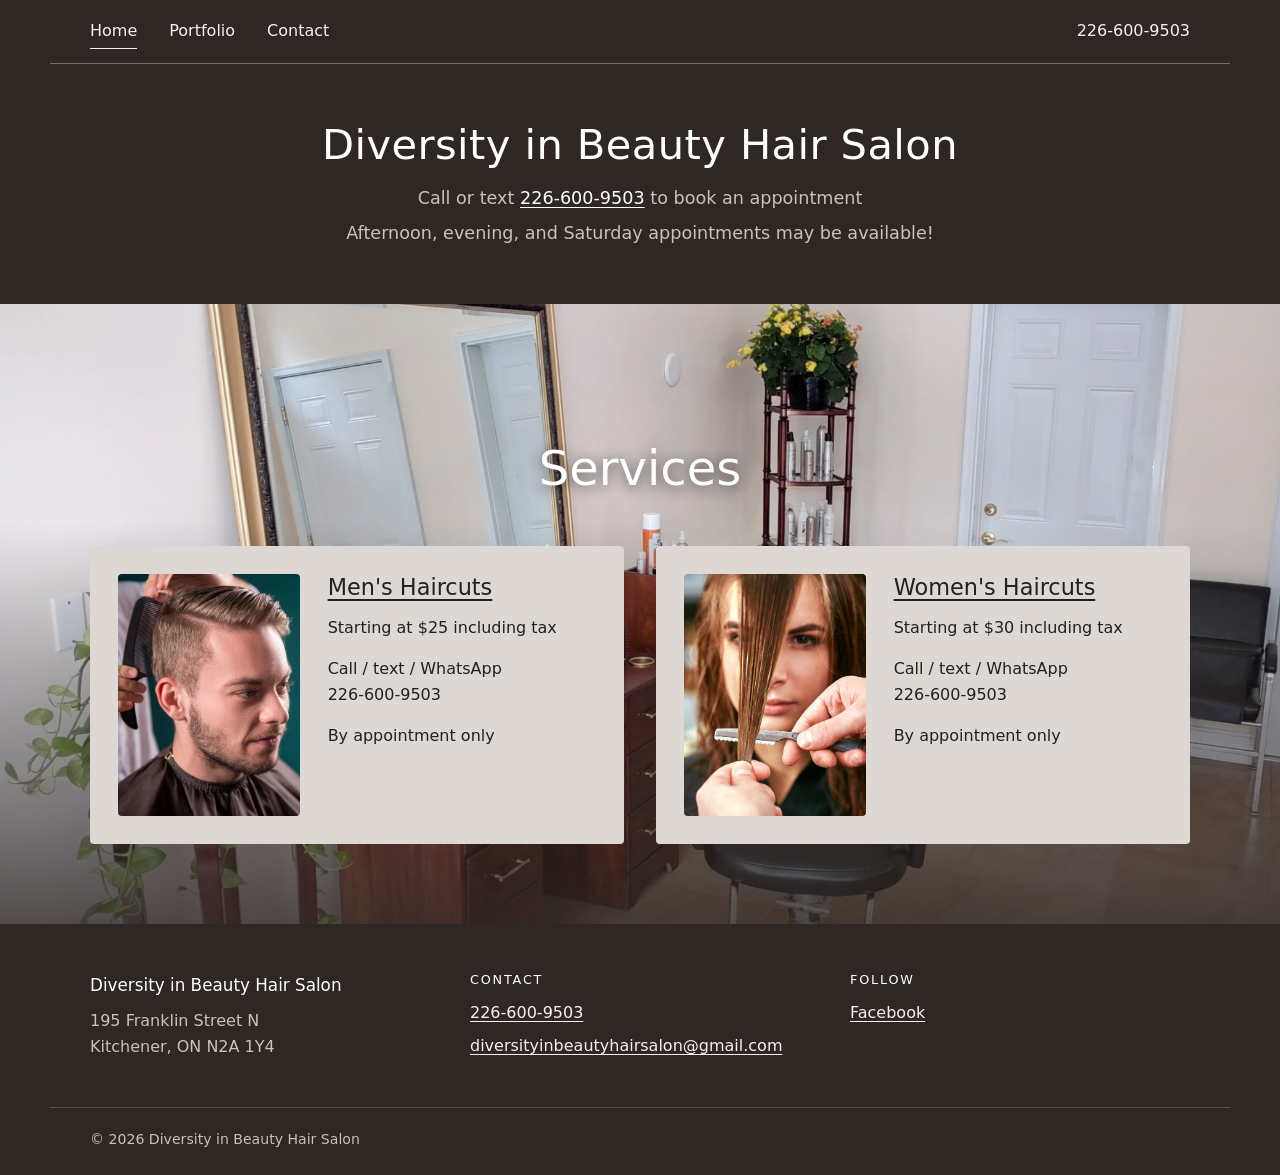
<file: index.html>
<!DOCTYPE html>
<html lang="en">
<head>
  <meta charset="UTF-8" />
  <meta name="viewport" content="width=device-width, initial-scale=1.0" />
  <title>Diversity in Beauty Hair Salon | Kitchener, ON</title>
  <meta name="description" content="Diversity in Beauty Hair Salon in Kitchener, ON. Men's haircuts from $25, women's haircuts from $30, including tax. By appointment — call or text 226-600-9503." />
  <meta name="theme-color" content="#2e2723" />

  <!-- Open Graph / social sharing -->
  <meta property="og:title" content="Diversity in Beauty Hair Salon" />
  <meta property="og:description" content="Men's and women's haircuts in Kitchener, ON. By appointment — call or text 226-600-9503." />
  <meta property="og:type" content="website" />
  <meta property="og:url" content="https://www.diversityinbeautyhairsalon.com/" />
  <meta property="og:image" content="https://www.diversityinbeautyhairsalon.com/assets/salon-interior.jpg" />

  <link rel="canonical" href="https://www.diversityinbeautyhairsalon.com/" />
  <link rel="icon" href="assets/favicon.svg" type="image/svg+xml" />
  <link rel="stylesheet" href="css/styles.css" />

  <!-- Structured data for local SEO -->
  <script type="application/ld+json">
  {
    "@context": "https://schema.org",
    "@type": "HairSalon",
    "name": "Diversity in Beauty Hair Salon",
    "image": "https://www.diversityinbeautyhairsalon.com/assets/salon-interior.jpg",
    "url": "https://www.diversityinbeautyhairsalon.com/",
    "telephone": "+1-226-600-9503",
    "email": "diversityinbeautyhairsalon@gmail.com",
    "priceRange": "$$",
    "address": {
      "@type": "PostalAddress",
      "streetAddress": "195 Franklin Street N",
      "addressLocality": "Kitchener",
      "addressRegion": "ON",
      "postalCode": "N2A 1Y4",
      "addressCountry": "CA"
    },
    "sameAs": ["https://www.facebook.com/diversitybeautyhairsalon/"]
  }
  </script>
</head>
<body>
  <a class="skip-link" href="#main">Skip to content</a>

  <!-- Header / nav -->
  <header class="site-header">
    <div class="container nav-bar">
      <button class="nav-toggle" aria-expanded="false" aria-controls="primary-nav" aria-label="Open menu" data-nav-toggle>
        <span></span><span></span><span></span>
      </button>
      <nav class="primary-nav" id="primary-nav" data-nav>
        <a href="./" class="active" aria-current="page">Home</a>
        <a href="portfolio/">Portfolio</a>
        <a href="contact/">Contact</a>
      </nav>
      <a class="nav-phone" href="tel:+12266009503">226-600-9503</a>
    </div>
  </header>

  <main id="main" class="home-main">
    <!-- Title band -->
    <section class="hero-band">
      <div class="container">
        <h1>Diversity in Beauty Hair Salon</h1>
        <p>Call or text <a href="tel:+12266009503">226-600-9503</a> to book an appointment</p>
        <p>Afternoon, evening, and Saturday appointments may be available!</p>
      </div>
    </section>

    <!-- The salon photo fills whatever space is left between the title band
         and the footer; the service panels sit on top of it. Swap the src for
         a different file in assets/ to change the photo. -->
    <div class="home-stage">
      <img class="home-stage-photo" src="assets/salon-interior.jpg" width="2000" height="1377"
           alt="Inside Diversity in Beauty Hair Salon: a styling station with a large gold-framed mirror, a black salon chair and trailing plants"
           fetchpriority="high" decoding="async" />

      <!-- Services -->
      <section class="section services-overlap">
        <div class="container">
          <h2 class="section-title">Services</h2>

          <div class="services">

            <article class="service">
              <img class="service-media" src="assets/mens-haircut.jpg" width="720" height="667"
                   alt="A man's hair being combed into a side part with a tapered fade" loading="lazy" decoding="async" />
              <div>
                <h3>Men's Haircuts</h3>
                <p class="price">Starting at $25 including tax</p>
                <p>Call / text / WhatsApp<br /><a href="tel:+12266009503">226-600-9503</a></p>
                <p>By appointment only</p>
              </div>
            </article>

            <article class="service">
              <img class="service-media" src="assets/haircut-stock.jpg" width="2000" height="1333"
                   alt="A stylist sectioning and cutting a woman's long hair" loading="lazy" decoding="async" />
              <div>
                <h3>Women's Haircuts</h3>
                <p class="price">Starting at $30 including tax</p>
                <p>Call / text / WhatsApp<br /><a href="tel:+12266009503">226-600-9503</a></p>
                <p>By appointment only</p>
              </div>
            </article>

          </div>

        </div>
      </section>
    </div>

  </main>

  <!-- Footer -->
  <footer class="site-footer">
    <div class="container footer-grid">
      <div>
        <span class="footer-brand">Diversity in Beauty Hair Salon</span>
        <p>195 Franklin Street N<br />Kitchener, ON N2A 1Y4</p>
      </div>
      <div>
        <h4>Contact</h4>
        <p><a href="tel:+12266009503">226-600-9503</a></p>
        <p><a href="mailto:diversityinbeautyhairsalon@gmail.com">diversityinbeautyhairsalon@gmail.com</a></p>
      </div>
      <div>
        <h4>Follow</h4>
        <p><a href="https://www.facebook.com/diversitybeautyhairsalon/" target="_blank" rel="noopener">Facebook</a></p>
      </div>
    </div>
    <div class="container footer-bottom">
      <p>&copy; <span data-year>2026</span> Diversity in Beauty Hair Salon</p>
    </div>
  </footer>

  <script src="js/main.js"></script>
</body>
</html>
</file>
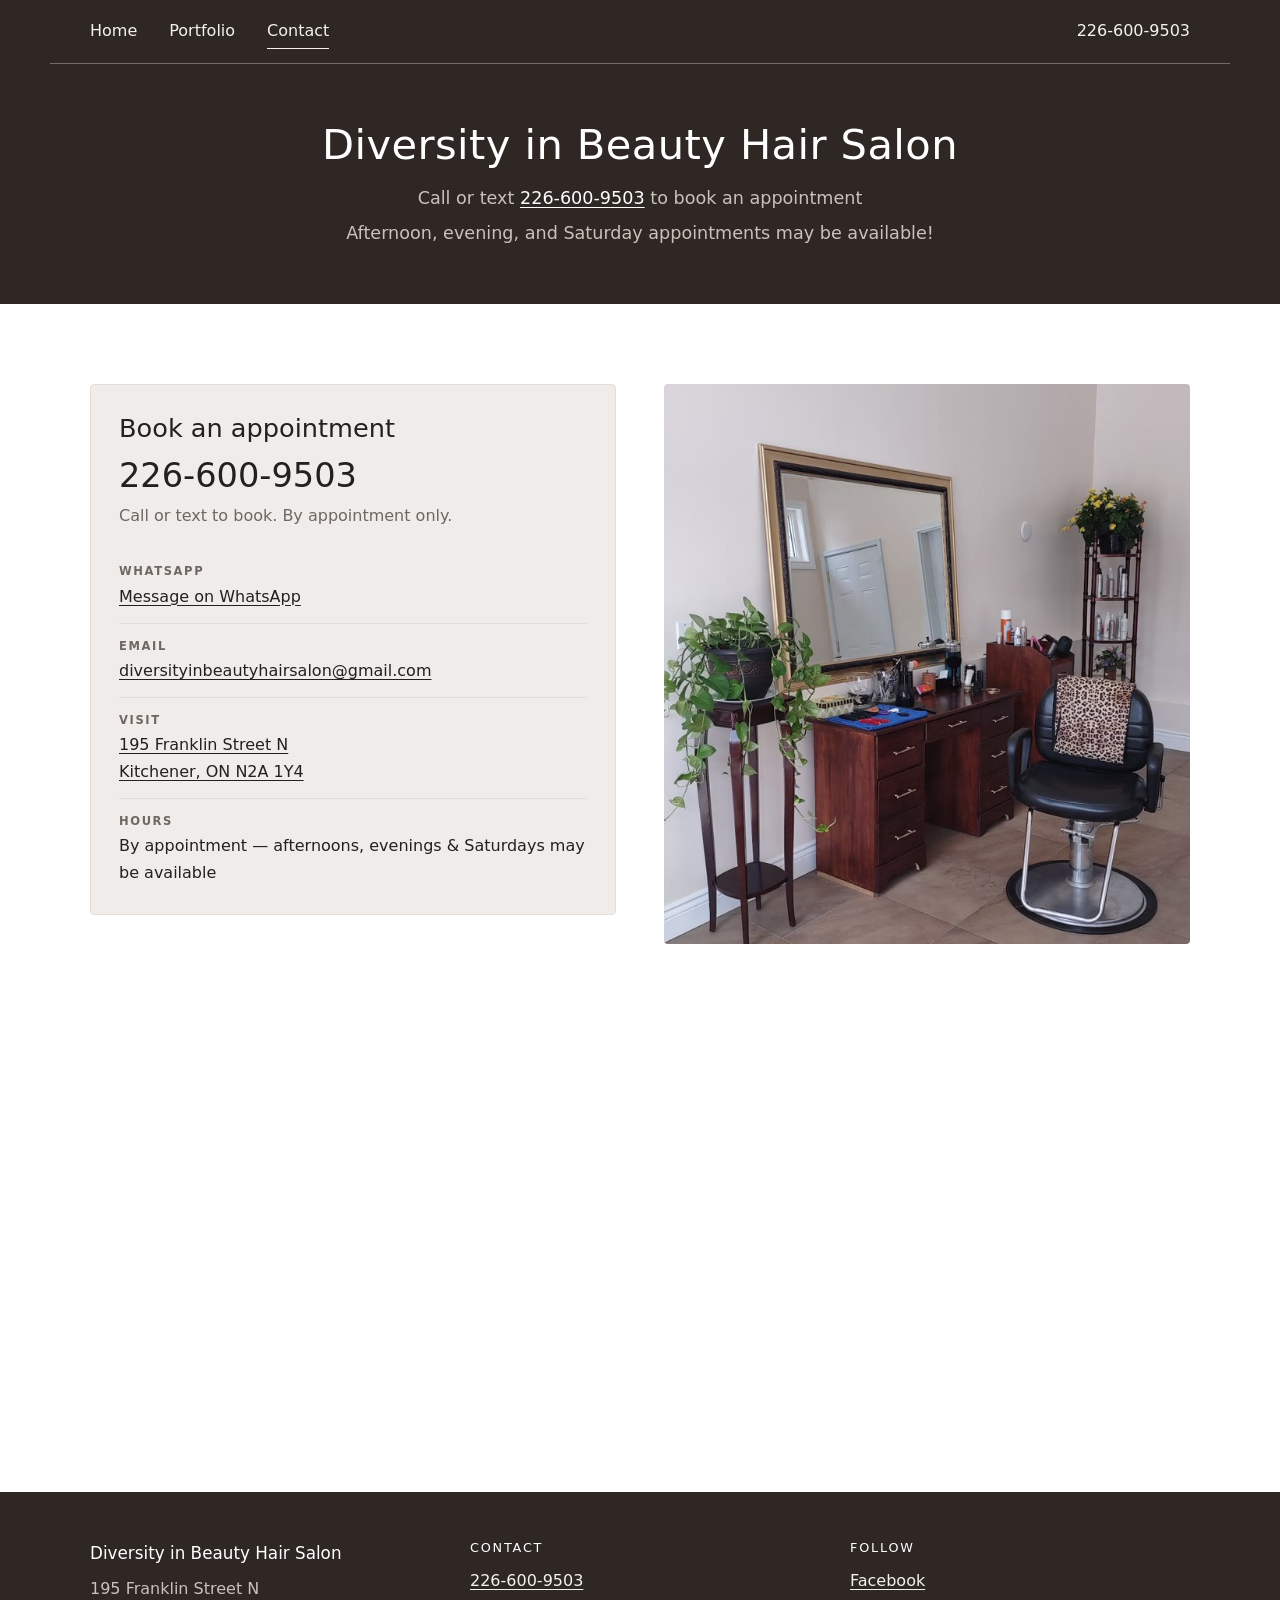
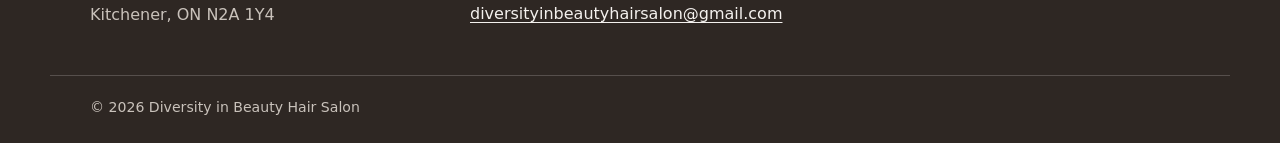
<file: contact/index.html>
<!DOCTYPE html>
<html lang="en">
<head>
  <meta charset="UTF-8" />
  <meta name="viewport" content="width=device-width, initial-scale=1.0" />
  <title>Contact | Diversity in Beauty Hair Salon</title>
  <meta name="description" content="Contact Diversity in Beauty Hair Salon in Kitchener, ON. Call or text 226-600-9503, send a message, or visit 195 Franklin Street N." />
  <meta name="theme-color" content="#2e2723" />
  <meta property="og:title" content="Contact | Diversity in Beauty Hair Salon" />
  <meta property="og:description" content="Call or text 226-600-9503 to book an appointment in Kitchener, ON." />
  <meta property="og:type" content="website" />
  <meta property="og:url" content="https://www.diversityinbeautyhairsalon.com/contact" />
  <meta property="og:image" content="https://www.diversityinbeautyhairsalon.com/assets/salon-interior.jpg" />
  <link rel="canonical" href="https://www.diversityinbeautyhairsalon.com/contact" />
  <link rel="icon" href="../assets/favicon.svg" type="image/svg+xml" />
  <link rel="stylesheet" href="../css/styles.css" />
</head>
<body>
  <a class="skip-link" href="#main">Skip to content</a>

  <header class="site-header">
    <div class="container nav-bar">
      <button class="nav-toggle" aria-expanded="false" aria-controls="primary-nav" aria-label="Open menu" data-nav-toggle>
        <span></span><span></span><span></span>
      </button>
      <nav class="primary-nav" id="primary-nav" data-nav>
        <a href="../">Home</a>
        <a href="../portfolio/">Portfolio</a>
        <a href="../contact/" class="active" aria-current="page">Contact</a>
      </nav>
      <a class="nav-phone" href="tel:+12266009503">226-600-9503</a>
    </div>
  </header>

  <main id="main">
    <section class="hero-band">
      <div class="container">
        <h1>Diversity in Beauty Hair Salon</h1>
        <p>Call or text <a href="tel:+12266009503">226-600-9503</a> to book an appointment</p>
        <p>Afternoon, evening, and Saturday appointments may be available!</p>
      </div>
    </section>

    <section class="section">
      <div class="container contact-grid">
        <!-- Booking is by phone — there is no online form to fall out of date. -->
        <aside class="contact-info">
          <h2>Book an appointment</h2>
          <p class="contact-lead"><a href="tel:+12266009503">226-600-9503</a></p>
          <p class="contact-sub">Call or text to book. By appointment only.</p>
          <ul class="contact-list">
            <li>
              <span class="contact-label">WhatsApp</span>
              <a href="https://wa.me/12266009503" target="_blank" rel="noopener">Message on WhatsApp</a>
            </li>
            <li>
              <span class="contact-label">Email</span>
              <a href="mailto:diversityinbeautyhairsalon@gmail.com">diversityinbeautyhairsalon@gmail.com</a>
            </li>
            <li>
              <span class="contact-label">Visit</span>
              <a href="https://www.google.com/maps/search/?api=1&amp;query=195+Franklin+Street+N+Kitchener+ON+N2A+1Y4" target="_blank" rel="noopener">195 Franklin Street N<br />Kitchener, ON N2A 1Y4</a>
            </li>
            <li>
              <span class="contact-label">Hours</span>
              <span>By appointment &mdash; afternoons, evenings &amp; Saturdays may be available</span>
            </li>
          </ul>
        </aside>

        <img class="contact-photo" src="../assets/salon-station.jpg" width="675" height="1200"
             alt="The styling station at Diversity in Beauty Hair Salon" fetchpriority="high" decoding="async" />
      </div>

      <!-- Map -->
      <div class="map-section" aria-label="Map to the salon">
        <iframe
          title="Map showing 195 Franklin Street N, Kitchener, ON"
          src="https://maps.google.com/maps?q=195%20Franklin%20Street%20N%20Kitchener%20ON%20N2A%201Y4&t=&z=15&ie=UTF8&iwloc=&output=embed"
          loading="lazy"
          referrerpolicy="no-referrer-when-downgrade"></iframe>
      </div>
    </section>
  </main>

  <footer class="site-footer">
    <div class="container footer-grid">
      <div>
        <span class="footer-brand">Diversity in Beauty Hair Salon</span>
        <p>195 Franklin Street N<br />Kitchener, ON N2A 1Y4</p>
      </div>
      <div>
        <h4>Contact</h4>
        <p><a href="tel:+12266009503">226-600-9503</a></p>
        <p><a href="mailto:diversityinbeautyhairsalon@gmail.com">diversityinbeautyhairsalon@gmail.com</a></p>
      </div>
      <div>
        <h4>Follow</h4>
        <p><a href="https://www.facebook.com/diversitybeautyhairsalon/" target="_blank" rel="noopener">Facebook</a></p>
      </div>
    </div>
    <div class="container footer-bottom">
      <p>&copy; <span data-year>2026</span> Diversity in Beauty Hair Salon</p>
    </div>
  </footer>

  <script src="../js/main.js"></script>
</body>
</html>
</file>
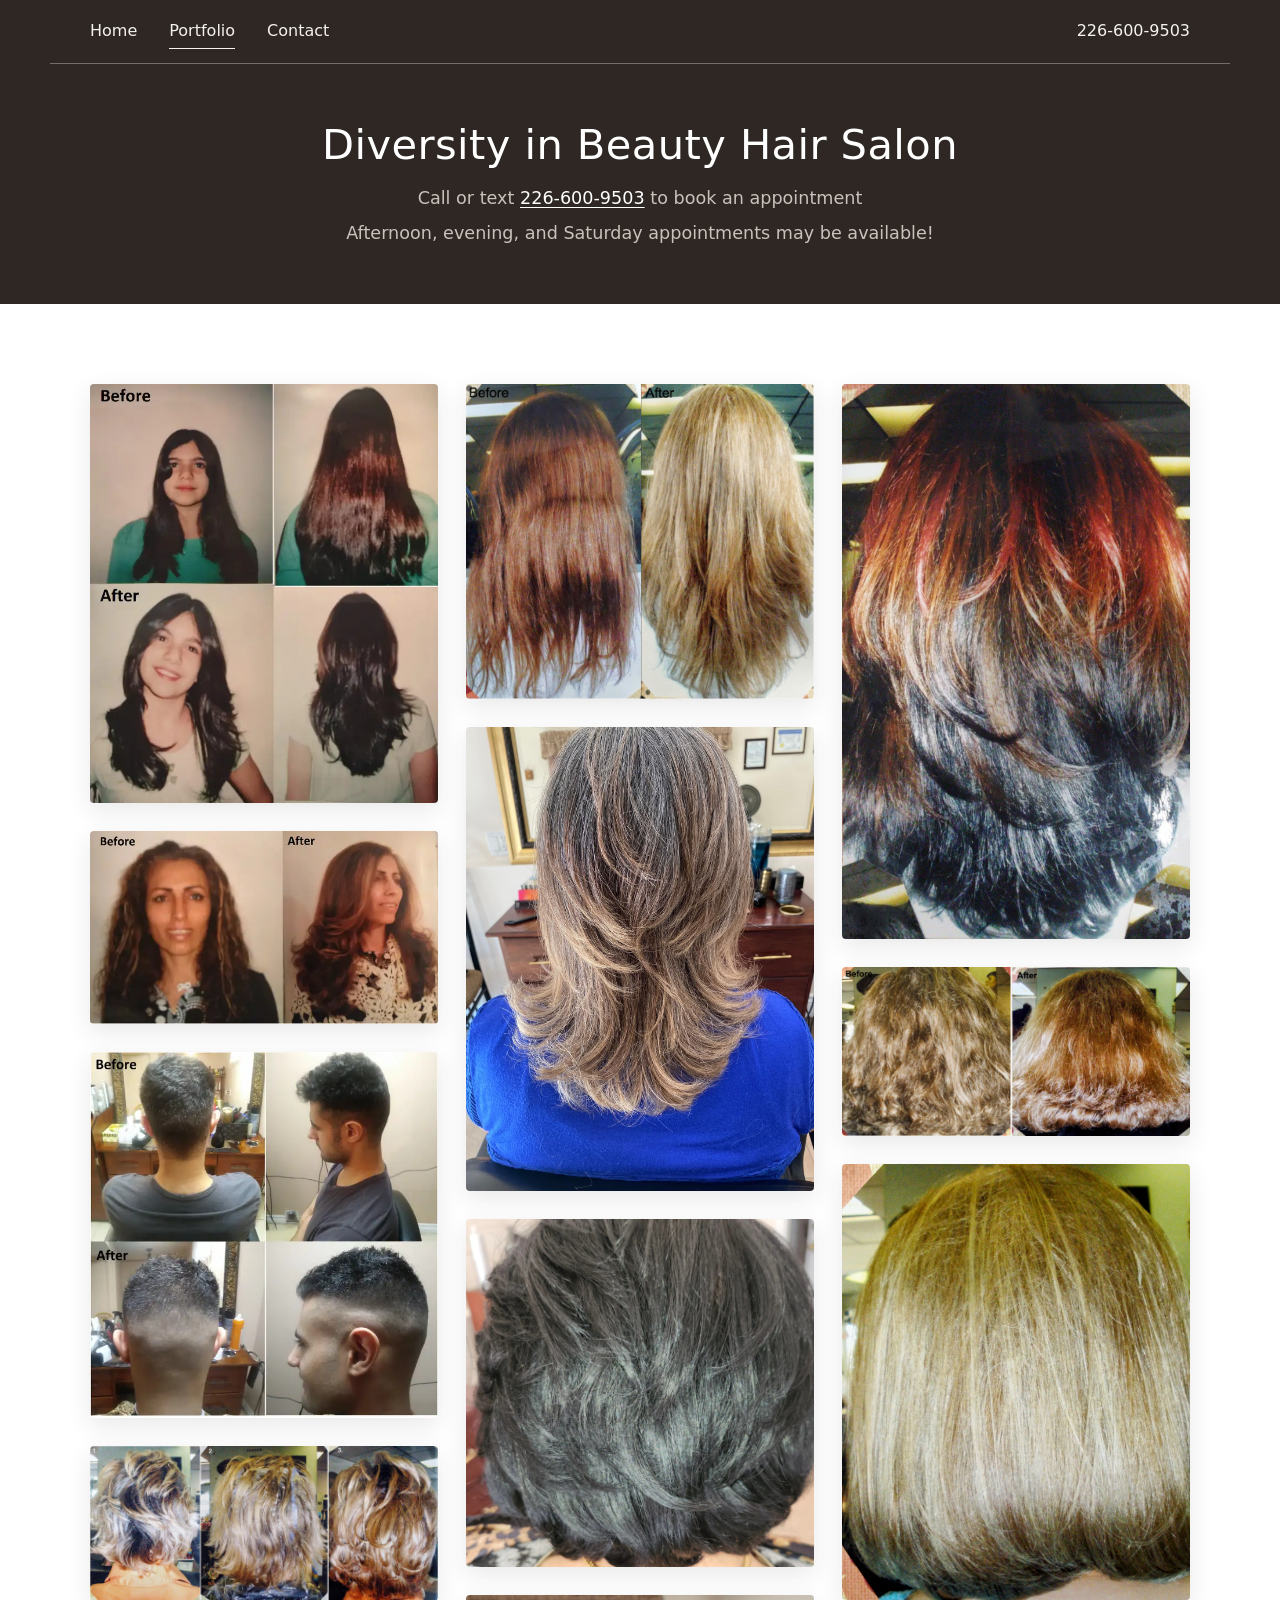
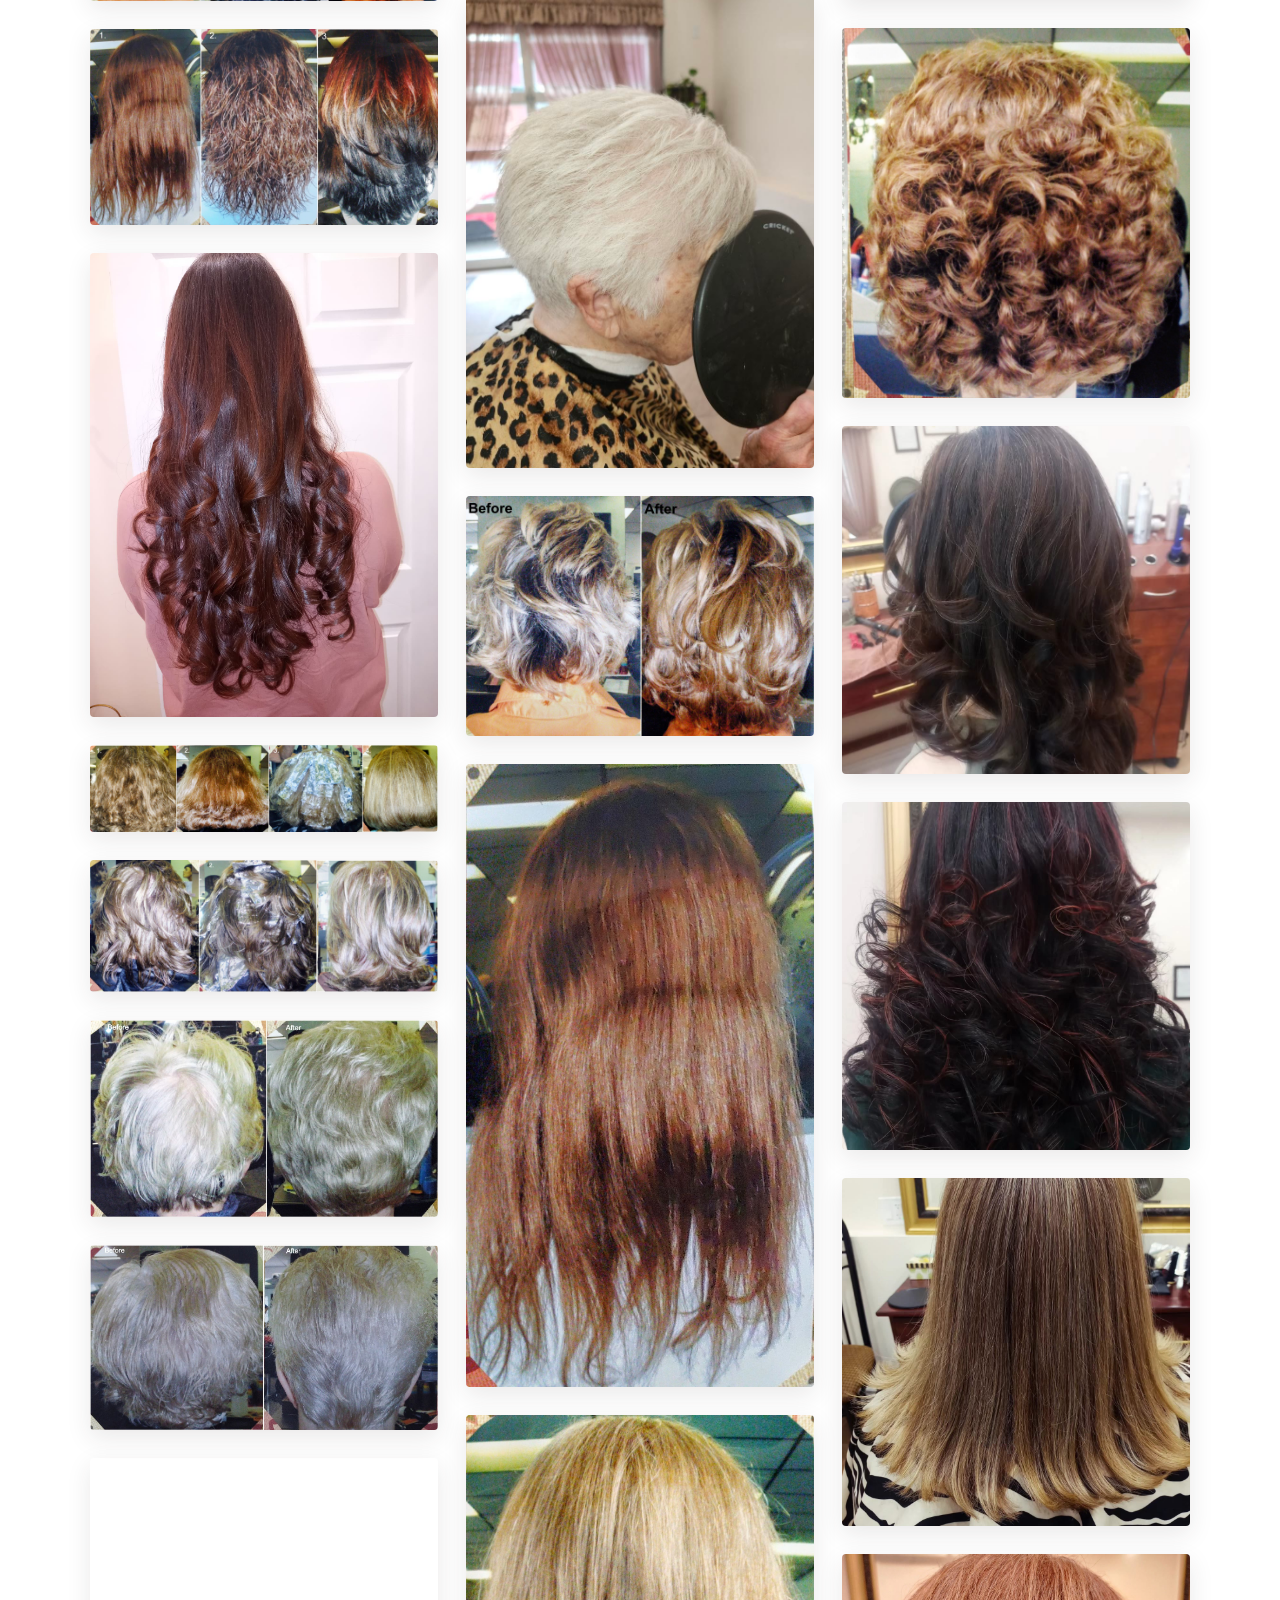
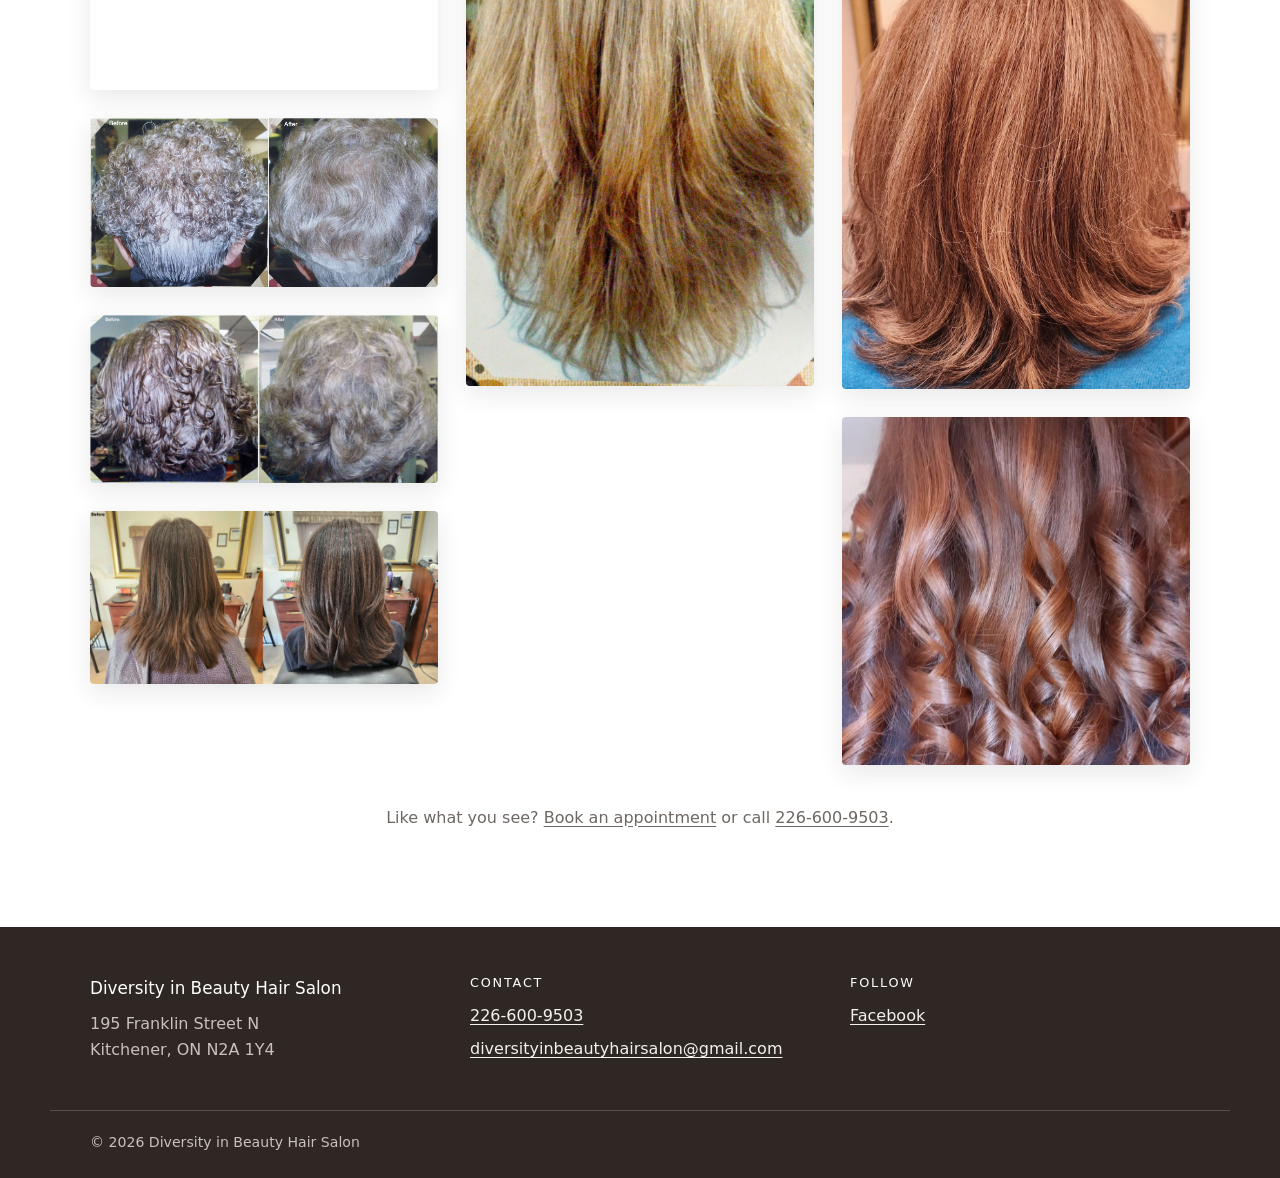
<file: portfolio/index.html>
<!DOCTYPE html>
<html lang="en">
<head>
  <meta charset="UTF-8" />
  <meta name="viewport" content="width=device-width, initial-scale=1.0" />
  <title>Portfolio | Diversity in Beauty Hair Salon</title>
  <meta name="description" content="Before-and-after photos of recent haircuts from Diversity in Beauty Hair Salon in Kitchener, ON." />
  <meta name="theme-color" content="#2e2723" />
  <meta property="og:title" content="Portfolio | Diversity in Beauty Hair Salon" />
  <meta property="og:description" content="Before-and-after photos of recent haircuts in Kitchener, ON." />
  <meta property="og:type" content="website" />
  <meta property="og:url" content="https://www.diversityinbeautyhairsalon.com/portfolio" />
  <meta property="og:image" content="https://www.diversityinbeautyhairsalon.com/assets/portfolio/long-layered-color-highlight.jpg" />
  <link rel="canonical" href="https://www.diversityinbeautyhairsalon.com/portfolio" />
  <link rel="icon" href="../assets/favicon.svg" type="image/svg+xml" />
  <link rel="stylesheet" href="../css/styles.css" />
</head>
<body>
  <a class="skip-link" href="#main">Skip to content</a>

  <header class="site-header">
    <div class="container nav-bar">
      <button class="nav-toggle" aria-expanded="false" aria-controls="primary-nav" aria-label="Open menu" data-nav-toggle>
        <span></span><span></span><span></span>
      </button>
      <nav class="primary-nav" id="primary-nav" data-nav>
        <a href="../">Home</a>
        <a href="../portfolio/" class="active" aria-current="page">Portfolio</a>
        <a href="../contact/">Contact</a>
      </nav>
      <a class="nav-phone" href="tel:+12266009503">226-600-9503</a>
    </div>
  </header>

  <main id="main">
    <!-- Title band, same as the home page -->
    <section class="hero-band">
      <div class="container">
        <h1>Diversity in Beauty Hair Salon</h1>
        <p>Call or text <a href="tel:+12266009503">226-600-9503</a> to book an appointment</p>
        <p>Afternoon, evening, and Saturday appointments may be available!</p>
      </div>
    </section>

    <section class="section">
      <div class="container">

        <!-- ==========================================================
             PHOTO GALLERY
             To add a photo:
               1. Put the full-size original in  assets/originals/
               2. Run  ./tools/optimize-photos.sh assets/originals/YOUR-PHOTO.jpg
                  which writes a web-sized copy into assets/portfolio/
               3. Add one <figure> line below pointing at that copy.

             The alt text is what screen readers announce and what Google
             reads, so describe the cut. width/height keep the page from
             jumping while photos load. Clicking a photo opens it full size.
             ========================================================== -->
        <div class="gallery" data-gallery>
          <figure class="gallery-item"><img src="../assets/portfolio/girls-before-after.webp" alt="Before and after: a girl's long hair trimmed and blow-dried smooth" width="640" height="771" loading="lazy" decoding="async" /></figure>
          <figure class="gallery-item"><img src="../assets/portfolio/ladies-before-after.webp" alt="Before and after: a woman's hair cut and styled with soft volume" width="640" height="354" loading="lazy" decoding="async" /></figure>
          <figure class="gallery-item"><img src="../assets/portfolio/mens-before-after.webp" alt="Before and after a men's cut: grown-out dark hair taken to a short textured top with a high skin fade, shown from the back and the side" width="640" height="673" loading="lazy" decoding="async" /></figure>
          <figure class="gallery-item"><img src="../assets/portfolio/highlighting-cap-technique.jpg" alt="Highlighting cap technique shown in three steps, from pulling strands through the cap to the finished blonde highlights" width="1464" height="652" loading="lazy" decoding="async" /></figure>
          <figure class="gallery-item"><img src="../assets/portfolio/long-layered-color-highlight.jpg" alt="Long layered haircut with all-over colour and highlights" width="1600" height="904" loading="lazy" decoding="async" /></figure>
          <figure class="gallery-item"><img src="../assets/portfolio/red-violet-highlights.jpg" alt="Red and violet highlights through dark hair" width="1200" height="1600" loading="lazy" decoding="async" /></figure>
          <figure class="gallery-item"><img src="../assets/portfolio/highlighting-foil-technique.jpg" alt="Foil highlighting technique in progress, with foils sectioned through the hair" width="1600" height="400" loading="lazy" decoding="async" /></figure>
          <figure class="gallery-item"><img src="../assets/portfolio/highlight-two-colors.jpg" alt="Highlights in two different colours blended through one head of hair" width="1600" height="604" loading="lazy" decoding="async" /></figure>
          <figure class="gallery-item"><img src="../assets/portfolio/curling-iron-set-before-after.jpg" alt="Before and after a curling iron set" width="1152" height="655" loading="lazy" decoding="async" /></figure>
          <figure class="gallery-item"><img src="../assets/portfolio/basic-cut-before-after.jpg" alt="Before and after a basic haircut" width="1233" height="655" loading="lazy" decoding="async" /></figure>
          <figure class="gallery-item"><img src="../assets/portfolio/ladies-short-haircut-before-after.jpg" alt="Before and after a short ladies' haircut" width="1501" height="999" loading="lazy" decoding="async" /></figure>
          <figure class="gallery-item"><img src="../assets/portfolio/basic-set-before-after.jpg" alt="Before and after a basic roller set" width="1344" height="653" loading="lazy" decoding="async" /></figure>
          <figure class="gallery-item"><img src="../assets/portfolio/roller-set-before-after.jpg" alt="Before and after a roller set style" width="1600" height="772" loading="lazy" decoding="async" /></figure>
          <figure class="gallery-item"><img src="../assets/portfolio/highlights-without-bleach-before-after.jpg" alt="Before and after highlights done without bleach" width="1600" height="795" loading="lazy" decoding="async" /></figure>
          <figure class="gallery-item"><img src="../assets/portfolio/ladies-layered-cut-before-after.jpg" alt="Before and after a layered ladies' cut" width="1600" height="1448" loading="lazy" decoding="async" /></figure>
          <figure class="gallery-item"><img src="../assets/portfolio/layered-haircut.jpg" alt="Mid-length layered cut in ash blonde, blow-dried with flicked-out ends" width="1200" height="1600" loading="lazy" decoding="async" /></figure>
          <figure class="gallery-item"><img src="../assets/portfolio/short-layered-haircut.jpg" alt="Short layered cut in black hair, with soft feathered layers through the back" width="1440" height="1440" loading="lazy" decoding="async" /></figure>
          <figure class="gallery-item"><img src="../assets/portfolio/short-tapered-layered-haircut.jpg" alt="Short tapered cut on silver-white hair, as the client checks the back in a hand mirror" width="736" height="1000" loading="lazy" decoding="async" /></figure>
          <figure class="gallery-item"><img src="../assets/portfolio/short-layered-blonde-before-after.jpg" alt="Before and after: short blonde hair recoloured and styled with soft waves" width="1600" height="1106" loading="lazy" decoding="async" /></figure>
          <figure class="gallery-item"><img src="../assets/portfolio/long-copper-layers.jpg" alt="Long copper-red hair cut into soft layers" width="894" height="1600" loading="lazy" decoding="async" /></figure>
          <figure class="gallery-item"><img src="../assets/portfolio/blonde-caramel-layers.jpg" alt="Blonde and caramel layered cut, blow-dried with flicked ends" width="975" height="1600" loading="lazy" decoding="async" /></figure>
          <figure class="gallery-item"><img src="../assets/portfolio/red-black-two-tone-layers.jpg" alt="Two-tone layered cut with red on top blending into black underneath" width="1003" height="1600" loading="lazy" decoding="async" /></figure>
          <figure class="gallery-item"><img src="../assets/portfolio/smooth-blowout-before-after.jpg" alt="Before and after: frizzy hair smoothed into a glossy blow-out" width="1600" height="777" loading="lazy" decoding="async" /></figure>
          <figure class="gallery-item"><img src="../assets/portfolio/blonde-bob.jpg" alt="Straight blonde bob with a smooth, rounded finish" width="1276" height="1600" loading="lazy" decoding="async" /></figure>
          <figure class="gallery-item"><img src="../assets/portfolio/curly-blonde-set.jpg" alt="Blonde hair set into tight, full curls" width="1508" height="1600" loading="lazy" decoding="async" /></figure>
          <figure class="gallery-item"><img src="../assets/portfolio/brunette-layered-blowout.jpg" alt="Dark brunette layered cut blow-dried into loose curls" width="835" height="835" loading="lazy" decoding="async" /></figure>
          <figure class="gallery-item"><img src="../assets/portfolio/black-hair-red-highlights-curls.jpg" alt="Black curly hair with bright red highlights running through it" width="1079" height="1079" loading="lazy" decoding="async" /></figure>
          <figure class="gallery-item"><img src="../assets/portfolio/caramel-highlights-blowout.jpg" alt="Caramel and blonde highlights on a mid-length cut with flicked ends" width="1079" height="1079" loading="lazy" decoding="async" /></figure>
          <figure class="gallery-item"><img src="../assets/portfolio/auburn-layered-bob.jpg" alt="Auburn layered bob with plenty of volume" width="1080" height="1350" loading="lazy" decoding="async" /></figure>
          <figure class="gallery-item"><img src="../assets/portfolio/copper-spiral-curls.jpg" alt="Long copper hair styled into loose spiral curls" width="1079" height="1079" loading="lazy" decoding="async" /></figure>
        </div>

        <p class="muted center">
          Like what you see? <a href="../contact/" style="text-decoration:underline;text-underline-offset:3px;">Book an appointment</a>
          or call <a href="tel:+12266009503" style="text-decoration:underline;text-underline-offset:3px;">226-600-9503</a>.
        </p>
      </div>
    </section>

    <!-- Full-size photo viewer (opens when a gallery photo is clicked) -->
    <div class="lightbox" hidden data-lightbox role="dialog" aria-modal="true" aria-label="Photo viewer">
      <button class="lightbox-close" type="button" aria-label="Close" data-lightbox-close>&times;</button>
      <button class="lightbox-prev" type="button" aria-label="Previous photo" data-lightbox-prev>&#8249;</button>
      <img alt="" data-lightbox-img />
      <button class="lightbox-next" type="button" aria-label="Next photo" data-lightbox-next>&#8250;</button>
    </div>
  </main>

  <footer class="site-footer">
    <div class="container footer-grid">
      <div>
        <span class="footer-brand">Diversity in Beauty Hair Salon</span>
        <p>195 Franklin Street N<br />Kitchener, ON N2A 1Y4</p>
      </div>
      <div>
        <h4>Contact</h4>
        <p><a href="tel:+12266009503">226-600-9503</a></p>
        <p><a href="mailto:diversityinbeautyhairsalon@gmail.com">diversityinbeautyhairsalon@gmail.com</a></p>
      </div>
      <div>
        <h4>Follow</h4>
        <p><a href="https://www.facebook.com/diversitybeautyhairsalon/" target="_blank" rel="noopener">Facebook</a></p>
      </div>
    </div>
    <div class="container footer-bottom">
      <p>&copy; <span data-year>2026</span> Diversity in Beauty Hair Salon</p>
    </div>
  </footer>

  <script src="../js/main.js"></script>
</body>
</html>
</file>
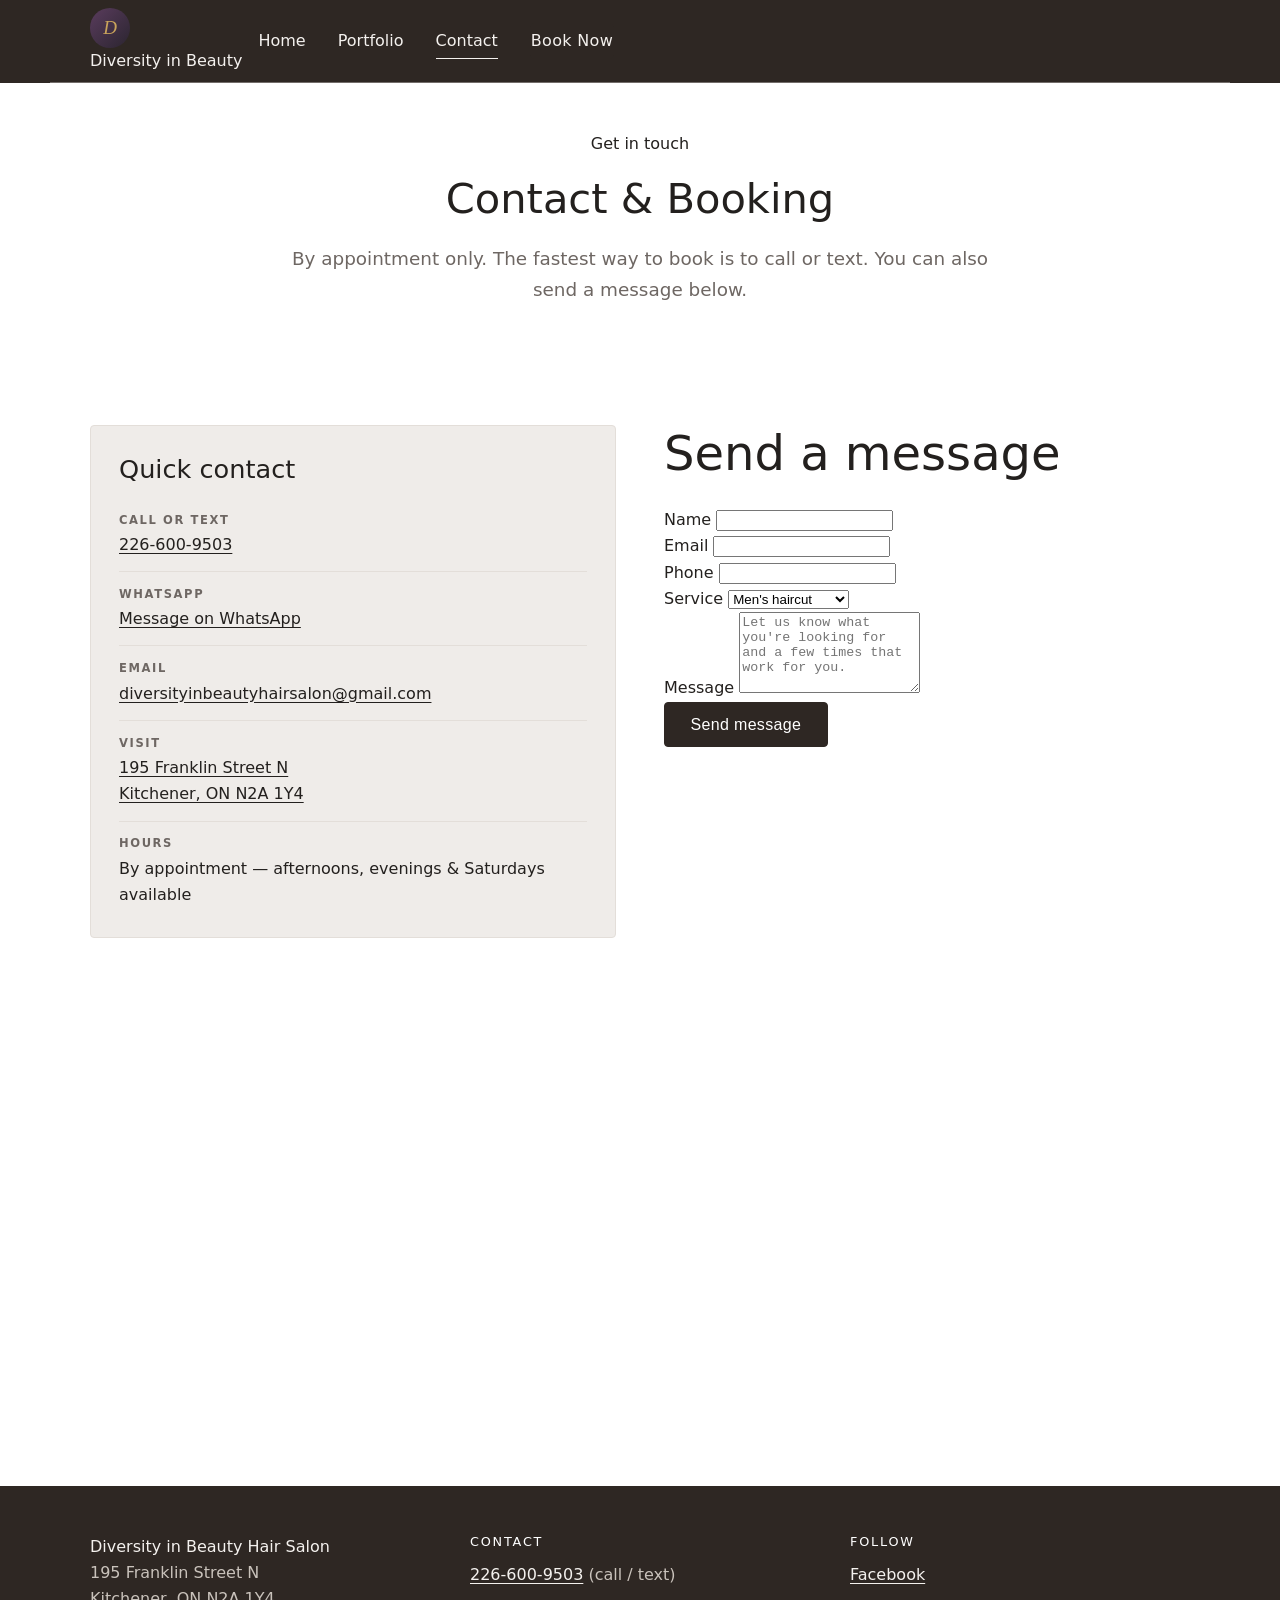
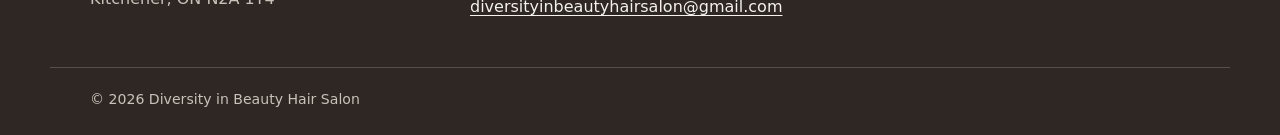
<file: contact.html>
<!DOCTYPE html>
<html lang="en">
<head>
  <meta charset="UTF-8" />
  <meta name="viewport" content="width=device-width, initial-scale=1.0" />
  <title>Contact | Diversity in Beauty Hair Salon</title>
  <meta name="description" content="Contact Diversity in Beauty Hair Salon in Kitchener, ON. Call or text 226-600-9503, send a message, or visit 195 Franklin Street N." />
  <meta name="theme-color" content="#4a2f4d" />
  <link rel="icon" href="assets/favicon.svg" type="image/svg+xml" />
  <link rel="stylesheet" href="css/styles.css" />
</head>
<body>
  <a class="skip-link" href="#main">Skip to content</a>

  <header class="site-header" data-header>
    <div class="container nav-bar">
      <a class="brand" href="index.html">
        <img src="assets/logo.svg" alt="" class="brand-mark" width="40" height="40" />
        <span class="brand-text">Diversity in Beauty</span>
      </a>
      <button class="nav-toggle" aria-expanded="false" aria-controls="primary-nav" aria-label="Open menu" data-nav-toggle>
        <span></span><span></span><span></span>
      </button>
      <nav class="primary-nav" id="primary-nav" data-nav>
        <a href="index.html">Home</a>
        <a href="portfolio.html">Portfolio</a>
        <a href="contact.html" class="active">Contact</a>
        <a href="contact.html" class="btn btn-sm nav-cta">Book Now</a>
      </nav>
    </div>
  </header>

  <main id="main">
    <section class="page-head">
      <div class="container">
        <p class="eyebrow">Get in touch</p>
        <h1>Contact &amp; Booking</h1>
        <p class="lead">By appointment only. The fastest way to book is to call or text. You can also send a message below.</p>
      </div>
    </section>

    <section class="section">
      <div class="container contact-grid">
        <!-- Quick contact -->
        <aside class="contact-info">
          <h2>Quick contact</h2>
          <ul class="contact-list">
            <li>
              <span class="contact-label">Call or text</span>
              <a href="tel:+12266009503">226-600-9503</a>
            </li>
            <li>
              <span class="contact-label">WhatsApp</span>
              <a href="https://wa.me/12266009503" target="_blank" rel="noopener">Message on WhatsApp</a>
            </li>
            <li>
              <span class="contact-label">Email</span>
              <a href="mailto:diversityinbeautyhairsalon@gmail.com">diversityinbeautyhairsalon@gmail.com</a>
            </li>
            <li>
              <span class="contact-label">Visit</span>
              <a href="https://www.google.com/maps/search/?api=1&amp;query=195+Franklin+Street+N+Kitchener+ON+N2A+1Y4" target="_blank" rel="noopener">195 Franklin Street N<br />Kitchener, ON N2A 1Y4</a>
            </li>
            <li>
              <span class="contact-label">Hours</span>
              <span>By appointment &mdash; afternoons, evenings &amp; Saturdays available</span>
            </li>
          </ul>
        </aside>

        <!-- Contact form -->
        <div class="contact-form-wrap">
          <h2>Send a message</h2>
          <form id="contact-form" class="contact-form" action="https://api.web3forms.com/submit" method="POST" novalidate>
            <!-- Replace with your Web3Forms access key (free at https://web3forms.com). See README. -->
            <input type="hidden" name="access_key" value="YOUR_WEB3FORMS_ACCESS_KEY" />
            <input type="hidden" name="subject" value="New booking request from website" />
            <input type="hidden" name="from_name" value="Diversity in Beauty website" />
            <!-- Honeypot anti-spam field -->
            <input type="checkbox" name="botcheck" class="hidden" style="display:none" tabindex="-1" autocomplete="off" />

            <div class="field">
              <label for="name">Name</label>
              <input type="text" id="name" name="name" required autocomplete="name" />
            </div>
            <div class="field-row">
              <div class="field">
                <label for="email">Email</label>
                <input type="email" id="email" name="email" required autocomplete="email" />
              </div>
              <div class="field">
                <label for="phone">Phone</label>
                <input type="tel" id="phone" name="phone" autocomplete="tel" />
              </div>
            </div>
            <div class="field">
              <label for="service">Service</label>
              <select id="service" name="service">
                <option>Men's haircut</option>
                <option>Women's haircut</option>
                <option>Kids / family</option>
                <option>Other / not sure</option>
              </select>
            </div>
            <div class="field">
              <label for="message">Message</label>
              <textarea id="message" name="message" rows="5" placeholder="Let us know what you're looking for and a few times that work for you." required></textarea>
            </div>
            <button type="submit" class="btn btn-block">Send message</button>
            <p class="form-status" data-form-status role="status" aria-live="polite"></p>
          </form>
        </div>
      </div>
    </section>

    <!-- Map -->
    <section class="map-section" aria-label="Map to the salon">
      <iframe
        title="Map showing 195 Franklin Street N, Kitchener, ON"
        src="https://maps.google.com/maps?q=195%20Franklin%20Street%20N%20Kitchener%20ON%20N2A%201Y4&t=&z=15&ie=UTF8&iwloc=&output=embed"
        loading="lazy"
        referrerpolicy="no-referrer-when-downgrade"></iframe>
    </section>
  </main>

  <footer class="site-footer">
    <div class="container footer-grid">
      <div>
        <span class="brand-text">Diversity in Beauty Hair Salon</span>
        <p class="muted">195 Franklin Street N<br />Kitchener, ON N2A 1Y4</p>
      </div>
      <div>
        <h4>Contact</h4>
        <p><a href="tel:+12266009503">226-600-9503</a> (call / text)</p>
        <p><a href="mailto:diversityinbeautyhairsalon@gmail.com">diversityinbeautyhairsalon@gmail.com</a></p>
      </div>
      <div>
        <h4>Follow</h4>
        <p><a href="https://www.facebook.com/diversitybeautyhairsalon/" target="_blank" rel="noopener">Facebook</a></p>
      </div>
    </div>
    <div class="container footer-bottom">
      <p class="muted">&copy; <span data-year>2026</span> Diversity in Beauty Hair Salon</p>
    </div>
  </footer>

  <script src="js/main.js"></script>
</body>
</html>
</file>
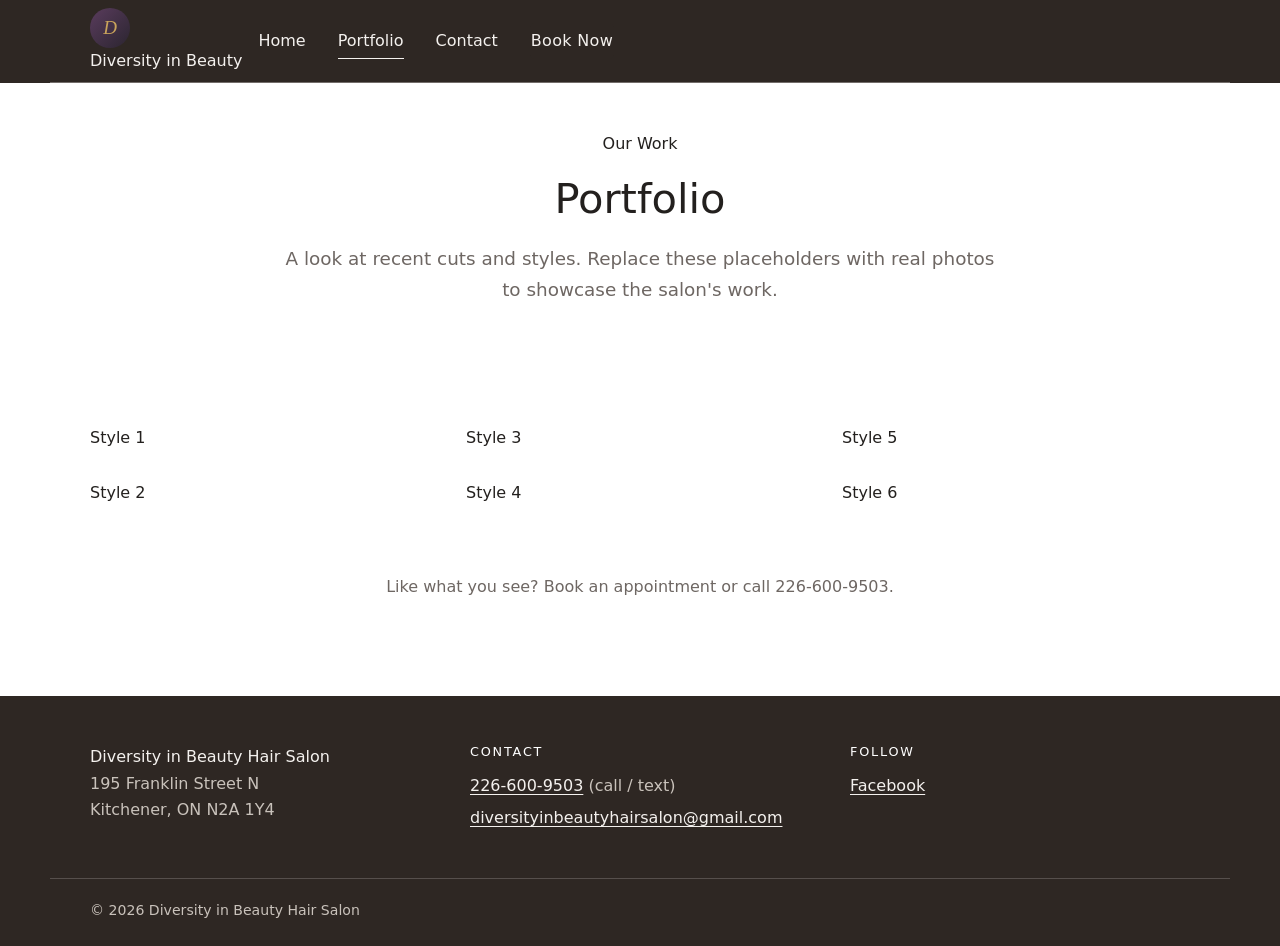
<file: portfolio.html>
<!DOCTYPE html>
<html lang="en">
<head>
  <meta charset="UTF-8" />
  <meta name="viewport" content="width=device-width, initial-scale=1.0" />
  <title>Portfolio | Diversity in Beauty Hair Salon</title>
  <meta name="description" content="A gallery of recent haircuts and styles from Diversity in Beauty Hair Salon in Kitchener, ON." />
  <meta name="theme-color" content="#4a2f4d" />
  <link rel="icon" href="assets/favicon.svg" type="image/svg+xml" />
  <link rel="stylesheet" href="css/styles.css" />
</head>
<body>
  <a class="skip-link" href="#main">Skip to content</a>

  <header class="site-header" data-header>
    <div class="container nav-bar">
      <a class="brand" href="index.html">
        <img src="assets/logo.svg" alt="" class="brand-mark" width="40" height="40" />
        <span class="brand-text">Diversity in Beauty</span>
      </a>
      <button class="nav-toggle" aria-expanded="false" aria-controls="primary-nav" aria-label="Open menu" data-nav-toggle>
        <span></span><span></span><span></span>
      </button>
      <nav class="primary-nav" id="primary-nav" data-nav>
        <a href="index.html">Home</a>
        <a href="portfolio.html" class="active">Portfolio</a>
        <a href="contact.html">Contact</a>
        <a href="contact.html" class="btn btn-sm nav-cta">Book Now</a>
      </nav>
    </div>
  </header>

  <main id="main">
    <section class="page-head">
      <div class="container">
        <p class="eyebrow">Our Work</p>
        <h1>Portfolio</h1>
        <p class="lead">A look at recent cuts and styles. Replace these placeholders with real photos to showcase the salon's work.</p>
      </div>
    </section>

    <section class="section">
      <div class="container">
        <div class="gallery">
          <figure class="gallery-item"><span>Style 1</span></figure>
          <figure class="gallery-item"><span>Style 2</span></figure>
          <figure class="gallery-item"><span>Style 3</span></figure>
          <figure class="gallery-item"><span>Style 4</span></figure>
          <figure class="gallery-item"><span>Style 5</span></figure>
          <figure class="gallery-item"><span>Style 6</span></figure>
        </div>
        <p class="muted center">Like what you see? <a href="contact.html">Book an appointment</a> or call <a href="tel:+12266009503">226-600-9503</a>.</p>
      </div>
    </section>
  </main>

  <footer class="site-footer">
    <div class="container footer-grid">
      <div>
        <span class="brand-text">Diversity in Beauty Hair Salon</span>
        <p class="muted">195 Franklin Street N<br />Kitchener, ON N2A 1Y4</p>
      </div>
      <div>
        <h4>Contact</h4>
        <p><a href="tel:+12266009503">226-600-9503</a> (call / text)</p>
        <p><a href="mailto:diversityinbeautyhairsalon@gmail.com">diversityinbeautyhairsalon@gmail.com</a></p>
      </div>
      <div>
        <h4>Follow</h4>
        <p><a href="https://www.facebook.com/diversitybeautyhairsalon/" target="_blank" rel="noopener">Facebook</a></p>
      </div>
    </div>
    <div class="container footer-bottom">
      <p class="muted">&copy; <span data-year>2026</span> Diversity in Beauty Hair Salon</p>
    </div>
  </footer>

  <script src="js/main.js"></script>
</body>
</html>
</file>
<file: css/styles.css>
/* =========================================================
   Diversity in Beauty Hair Salon
   Lightweight, dependency-free stylesheet.

   Layout is fluid: one set of rules that reflows from phone
   to tablet to desktop. Breakpoints are only used where the
   content genuinely needs to change shape.
   ========================================================= */

:root {
  --ink:        #2e2723;  /* dark warm brown — header, hero band, footer */
  --ink-soft:   #3a322d;
  --text:       #23201e;
  --muted:      #6e6763;
  --bg:         #ffffff;
  --panel:      #ddd8d3;  /* warm grey service panels */
  --panel-soft: #efece9;
  --line:       #e3ded9;
  --on-dark:    #f4f1ee;
  --on-dark-mut:#c9c2bb;

  --radius: 4px;
  --shadow: 0 8px 24px rgba(46, 39, 35, .10);
  --maxw: 1180px;
  --readw: 720px;

  --font: "Futura", "Century Gothic", "Avenir Next", "Segoe UI", system-ui,
          -apple-system, Roboto, Helvetica, Arial, sans-serif;
}

* { box-sizing: border-box; }
html { scroll-behavior: smooth; -webkit-text-size-adjust: 100%; }

body {
  margin: 0;
  /* Column layout so the home page's photo can stretch to fill whatever height
     is left over between the title band and the footer. */
  display: flex;
  flex-direction: column;
  min-height: 100vh;
  font-family: var(--font);
  color: var(--text);
  background: var(--bg);
  line-height: 1.65;
  font-weight: 300;
  -webkit-font-smoothing: antialiased;
}

img { max-width: 100%; display: block; height: auto; }

a { color: inherit; text-decoration: none; }
a:hover { text-decoration: underline; }

h1, h2, h3, h4 { line-height: 1.2; margin: 0 0 .5em; font-weight: 400; }
h1 { font-size: clamp(1.75rem, 4.2vw, 2.6rem); }
h2 { font-size: clamp(1.9rem, 5vw, 3rem); }
h3 { font-size: clamp(1.15rem, 2.4vw, 1.4rem); }
p  { margin: 0 0 1rem; }

.container { width: 100%; max-width: var(--maxw); margin: 0 auto; padding: 0 clamp(1rem, 4vw, 2.5rem); }
.muted  { color: var(--muted); }
.center { text-align: center; }

.skip-link { position: absolute; left: -999px; top: 0; background: var(--ink); color: #fff; padding: .6rem 1rem; z-index: 300; }
.skip-link:focus { left: 0; }

/* Visible keyboard focus everywhere */
:focus-visible { outline: 2px solid #c9a35b; outline-offset: 3px; }

/* ---------- Buttons ---------- */
.btn {
  display: inline-block; cursor: pointer; text-align: center;
  background: var(--ink); color: #fff;
  border: 1px solid var(--ink);
  padding: .8rem 1.6rem; border-radius: var(--radius);
  font-size: 1rem; font-weight: 400; letter-spacing: .02em;
  transition: background .18s ease, color .18s ease;
}
.btn:hover { background: var(--ink-soft); text-decoration: none; }
.btn-outline { background: transparent; color: var(--ink); }
.btn-outline:hover { background: var(--ink); color: #fff; }

/* ---------- Header / nav ---------- */
.site-header { background: var(--ink); color: var(--on-dark); }
.nav-bar {
  display: flex; align-items: center; gap: 1rem;
  min-height: 64px; padding-top: .5rem; padding-bottom: .5rem;
  border-bottom: 1px solid rgba(244, 241, 238, .35);
}

.primary-nav { display: flex; align-items: center; gap: clamp(1rem, 3vw, 2rem); }
.primary-nav a { color: var(--on-dark); font-size: 1rem; padding: .25rem 0; }
.primary-nav a.active { border-bottom: 1px solid var(--on-dark); }

/* Phone number sits opposite the nav on wide screens */
.nav-phone { margin-left: auto; color: var(--on-dark); font-size: 1rem; white-space: nowrap; padding: .6rem 0; }

.nav-toggle {
  display: none; margin-left: auto;
  flex-direction: column; gap: 5px;
  background: none; border: 0; cursor: pointer; padding: .5rem;
}
.nav-toggle span { display: block; width: 24px; height: 2px; background: var(--on-dark); transition: transform .2s, opacity .2s; }
.nav-toggle[aria-expanded="true"] span:nth-child(1) { transform: translateY(7px) rotate(45deg); }
.nav-toggle[aria-expanded="true"] span:nth-child(2) { opacity: 0; }
.nav-toggle[aria-expanded="true"] span:nth-child(3) { transform: translateY(-7px) rotate(-45deg); }

/* ---------- Hero band (dark, text only) ---------- */
.hero-band { background: var(--ink); color: var(--on-dark); text-align: center; padding: clamp(2rem, 6vw, 3.5rem) 0 clamp(2.25rem, 6vw, 3.5rem); }
.hero-band h1 { color: #fff; margin-bottom: .9rem; font-weight: 300; letter-spacing: .01em; }
.hero-band p { color: var(--on-dark-mut); margin: 0 auto .35rem; max-width: var(--readw); font-size: clamp(.98rem, 2.2vw, 1.1rem); }
.hero-band p:last-child { margin-bottom: 0; }
.hero-band a { color: #fff; text-decoration: underline; text-underline-offset: 3px; }

/* ---------- Home stage: salon photo + the service panels on top of it ----------
   On phones this is an ordinary photo with the panels stacked underneath.
   The desktop treatment is in the min-width: 900px block further down. */
/* Grows to fill the window on every page, so a short page (404) still puts
   the footer at the bottom rather than mid-screen. */
main { flex: 1 0 auto; }
.home-main { display: flex; flex-direction: column; }
.home-stage { position: relative; width: 100%; }
.home-stage-photo { width: 100%; height: clamp(260px, 44vw, 420px); object-fit: cover; }

/* ---------- Sections ---------- */
.section { padding: clamp(2.5rem, 7vw, 5rem) 0; }
.section-alt { background: var(--panel-soft); }
.section-title { text-align: center; margin: 0 0 clamp(1.75rem, 5vw, 3rem); font-weight: 300; }
.lead { font-size: clamp(1rem, 2.4vw, 1.15rem); }

.page-head { padding: clamp(2rem, 5vw, 3rem) 0 clamp(1rem, 3vw, 1.5rem); text-align: center; }
.page-head .lead { max-width: var(--readw); margin-left: auto; margin-right: auto; color: var(--muted); }

/* ---------- Services ----------
   Two panels side by side on desktop, stacked on phones.
   Each panel is photo + text, which itself stacks on narrow screens. */
.services {
  display: grid;
  grid-template-columns: repeat(auto-fit, minmax(min(420px, 100%), 1fr));
  gap: clamp(1.25rem, 3vw, 2rem);
}
.service {
  background: var(--panel);
  border-radius: var(--radius);
  padding: clamp(1.25rem, 3vw, 1.75rem);
  display: grid;
  grid-template-columns: minmax(120px, 38%) 1fr;
  gap: clamp(1rem, 2.5vw, 1.75rem);
  align-items: start;
}
.service-media { width: 100%; aspect-ratio: 3 / 4; max-height: 340px; object-fit: cover; border-radius: var(--radius); }
.service-media.placeholder {
  display: grid; place-items: center;
  background: linear-gradient(135deg, #4a403a, #2e2723);
  color: rgba(255,255,255,.8); font-size: .85rem; text-align: center; padding: .5rem;
}
.service h3 { margin: 0 0 .9rem; font-weight: 400; text-decoration: underline; text-underline-offset: 4px; }
.service p { margin: 0 0 .9rem; }
.service p:last-child { margin-bottom: 0; }
.service .price { font-weight: 400; }

/* Desktop only: the service panels lift up over the bottom of the salon photo,
   so the page opens as one composition instead of three stacked bands.

   The section is pulled up far enough that the "Services" heading also lands on
   the photo, which is why the photo gets a scrim across its lower half — it
   guarantees the white heading has contrast no matter what is in the shot.
   Below 900px there is no overlap and the heading goes back to normal. */
@media (min-width: 900px) {
  /* The stage takes every pixel the header, title band and footer don't use,
     so the photo reaches the footer however tall the window is. min-height
     covers short windows, where the panels would otherwise be squeezed. */
  .home-stage {
    flex: 1 0 auto;
    display: flex;
    flex-direction: column;
    justify-content: flex-end;
    min-height: 620px;
  }

  /* Taken out of flow so it fills the stage rather than sizing it. */
  .home-stage-photo {
    position: absolute;
    inset: 0;
    height: 100%;
  }

  .home-stage::after {
    content: "";
    position: absolute;
    inset: auto 0 0 0;
    height: 65%;
    background: linear-gradient(to bottom, rgba(46, 39, 35, 0), rgba(46, 39, 35, .8));
    pointer-events: none;
  }

  .services-overlap {
    position: relative;   /* lifts the panels above the photo */
    z-index: 2;
  }
  /* The scrim does most of the work; the shadow covers the case where the
     heading lands on a bright patch of the photo, like the mirror. */
  .services-overlap .section-title { color: #fff; text-shadow: 0 2px 14px rgba(20, 16, 14, .65); }
}

/* ---------- Gallery (portfolio) ----------
   The photos are a real mix of shapes — tall portraits next to wide
   before/after panels — so this uses CSS multi-column rather than a grid.
   Every photo keeps its own aspect ratio instead of being cropped to fit a
   uniform tile, and the columns pack together with no ragged gaps.
   One column on phones, two on tablets, three on desktop. */
.gallery {
  --gallery-gap: clamp(1rem, 3vw, 1.75rem);
  columns: 1;
  column-gap: var(--gallery-gap);
  max-width: 1160px;
  margin: 0 auto clamp(1.5rem, 4vw, 2.5rem);
}
@media (min-width: 640px)  { .gallery { columns: 2; } }
@media (min-width: 1000px) { .gallery { columns: 3; } }

/* break-inside stops a photo being split across two columns. */
.gallery-item { margin: 0 0 var(--gallery-gap); break-inside: avoid; }
.gallery-item img {
  display: block; width: 100%; height: auto;
  border-radius: var(--radius); box-shadow: var(--shadow); cursor: zoom-in;
}
.gallery-item img:hover { opacity: .93; }
/* Placeholder tiles, shown until real photos are added */
.gallery-item .placeholder {
  aspect-ratio: 4 / 3; border-radius: var(--radius);
  display: grid; place-items: center;
  background: linear-gradient(135deg, #4a403a, #2e2723);
  color: rgba(255,255,255,.8);
}
.gallery-item .placeholder span { border: 1px dashed rgba(255,255,255,.45); padding: .4rem .9rem; border-radius: var(--radius); font-size: .9rem; }

/* ---------- Lightbox ---------- */
.lightbox { position: fixed; inset: 0; z-index: 200; background: rgba(20, 16, 14, .94); display: grid; place-items: center; padding: clamp(1rem, 4vw, 2.5rem); }
.lightbox[hidden] { display: none; }
.lightbox img { max-width: 100%; max-height: 86vh; border-radius: var(--radius); }
.lightbox-close, .lightbox-prev, .lightbox-next {
  position: absolute; display: grid; place-items: center; cursor: pointer;
  width: 48px; height: 48px; border-radius: 50%; font-size: 1.5rem; line-height: 1;
  background: rgba(255,255,255,.14); color: #fff; border: 1px solid rgba(255,255,255,.35);
}
.lightbox-close:hover, .lightbox-prev:hover, .lightbox-next:hover { background: rgba(255,255,255,.28); }
.lightbox-close { top: clamp(.75rem, 2vw, 1.25rem); right: clamp(.75rem, 2vw, 1.25rem); }
.lightbox-prev  { left: clamp(.5rem, 2vw, 1.25rem);  top: 50%; transform: translateY(-50%); }
.lightbox-next  { right: clamp(.5rem, 2vw, 1.25rem); top: 50%; transform: translateY(-50%); }

/* ---------- Contact page ---------- */
.contact-grid { display: grid; grid-template-columns: repeat(auto-fit, minmax(min(320px, 100%), 1fr)); gap: clamp(1.5rem, 4vw, 3rem); align-items: start; }
.contact-info { background: var(--panel-soft); border: 1px solid var(--line); border-radius: var(--radius); padding: clamp(1.25rem, 3vw, 1.75rem); }
.contact-info h2 { font-size: clamp(1.3rem, 3vw, 1.6rem); }
/* The phone number is the only way to book, so it carries the panel. */
.contact-lead { margin: 0; font-size: clamp(1.6rem, 5vw, 2.1rem); line-height: 1.2; }
.contact-lead a { text-decoration: none; }
.contact-lead a:hover { text-decoration: underline; text-underline-offset: 4px; }
.contact-sub { margin: .4rem 0 1.25rem; color: var(--muted); }
.contact-list { list-style: none; padding: 0; margin: 0; }
.contact-list li { padding: .8rem 0; border-bottom: 1px solid var(--line); display: flex; flex-direction: column; gap: .15rem; }
.contact-list li:last-child { border-bottom: 0; padding-bottom: 0; }
.contact-list a { text-decoration: underline; text-underline-offset: 3px; }
.contact-label { text-transform: uppercase; letter-spacing: .14em; font-size: .72rem; font-weight: 600; color: var(--muted); }
/* Sits in the second grid column, opposite the contact details. */
.contact-photo { display: block; width: 100%; height: 100%; max-height: 560px;
                 object-fit: cover; border-radius: var(--radius); }

.map-section { margin-top: clamp(2rem, 5vw, 3rem); }
.map-section iframe { width: 100%; height: clamp(260px, 40vw, 420px); border: 0; display: block; }

/* ---------- Footer ---------- */
.site-footer { flex-shrink: 0; background: var(--ink); color: var(--on-dark); padding: clamp(2rem, 5vw, 3rem) 0 1.5rem; margin-top: 0; }
.footer-grid { display: grid; grid-template-columns: repeat(auto-fit, minmax(min(200px, 100%), 1fr)); gap: clamp(1.25rem, 4vw, 2.5rem); }
.site-footer h4 { color: #fff; font-size: .8rem; text-transform: uppercase; letter-spacing: .14em; font-weight: 500; margin-bottom: .8rem; }
.site-footer p { color: var(--on-dark-mut); margin: 0 0 .4rem; }
.site-footer a { color: var(--on-dark); text-decoration: underline; text-underline-offset: 3px; }
.footer-brand { color: #fff; font-size: 1.05rem; display: block; margin-bottom: .5rem; }
.footer-bottom { margin-top: clamp(1.5rem, 4vw, 2.5rem); padding-top: 1.25rem; border-top: 1px solid rgba(244,241,238,.2); }
.footer-bottom p { margin: 0; font-size: .88rem; }

/* =========================================================
   Responsive adjustments
   ========================================================= */

/* Phones only: the service panel's photo moves above its text.
   On tablets the photo stays beside the text — stacking there just
   made the panels needlessly tall. */
@media (max-width: 560px) {
  .service { grid-template-columns: 1fr; }
  .service-media { aspect-ratio: 16 / 10; max-height: 240px; }
}

/* Phones: collapse the nav behind a hamburger */
@media (max-width: 720px) {
  /* Hamburger on the left, phone number on the right, menu drops below */
  .nav-toggle { display: flex; margin-left: 0; order: 1; }
  .nav-bar { flex-wrap: wrap; }
  .nav-phone { margin-left: auto; order: 2; padding: .75rem .25rem; }

  .primary-nav {
    order: 3;
    display: none;
    width: 100%;
    flex-direction: column;
    align-items: flex-start;
    gap: .25rem;
    padding: .5rem 0 .25rem;
  }
  .primary-nav.open { display: flex; }
  .primary-nav a { width: 100%; padding: .6rem 0; }
  .primary-nav a.active { border-bottom: 0; text-decoration: underline; text-underline-offset: 4px; }

  .lightbox-prev, .lightbox-next { width: 42px; height: 42px; }
}

/* Respect reduced-motion preferences */
@media (prefers-reduced-motion: reduce) {
  html { scroll-behavior: auto; }
  * { transition-duration: .01ms !important; animation-duration: .01ms !important; }
}
</file>
